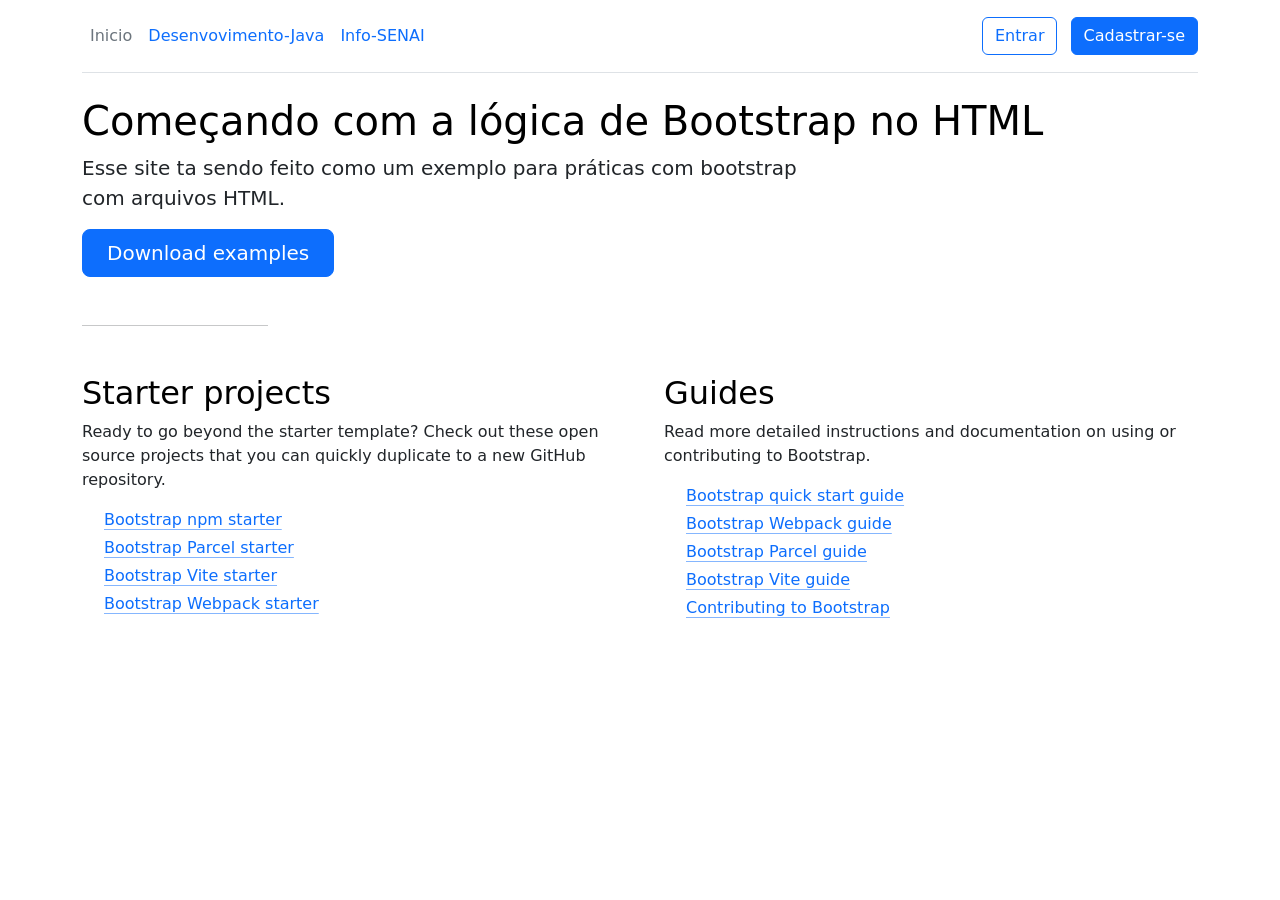
<file: atividade 4/index.html>
<!DOCTYPE html>
<html lang="pt-BR">

<head>
    <meta charset="UTF-8">
    <meta name="viewport" content="width=device-width, initial-scale=1.0">
    <title>Teste com Bootstrap</title>
    <link href="https://cdn.jsdelivr.net/npm/bootstrap@5.3.8/dist/css/bootstrap.min.css" rel="stylesheet"
        integrity="sha384-sRIl4kxILFvY47J16cr9ZwB07vP4J8+LH7qKQnuqkuIAvNWLzeN8tE5YBujZqJLB" crossorigin="anonymous">
</head>

<body>
    <div class="container">
        <header
            class="d-flex flex-wrap align-items-center justify-content-center justify-content-md-between py-3 mb-4 border-bottom">
            <ul class="nav col-12 col-md-auto mb-2 justify-content-center mb-md-0">
                <li><a href="index.html" class="nav-link px-2 link-secondary">Inicio</a></li>
                <li><a href="#" class="nav-link px-2">Desenvovimento-Java</a></li>
                <li><a href="#" class="nav-link px-2">Info-SENAI</a></li>
            </ul>
            <div class="col-md-3 text-end"> <button type="button" class="btn btn-outline-primary me-2">Entrar</button>
                <button type="button" class="btn btn-primary">Cadastrar-se</button>
            </div>
        </header>
    </div>
    <main class="container">
        <h1 class="text-body-emphasis">Começando com a lógica de Bootstrap no HTML</h1>
        <p class="fs-5 col-md-8">Esse site ta sendo feito como um exemplo para práticas com bootstrap com arquivos HTML. </p>
        <div class="mb-5"> <a href="/docs/5.3/examples" class="btn btn-primary btn-lg px-4">Download examples</a>
        </div>
        <hr class="col-3 col-md-2 mb-5">
        <div class="row g-5">
            <div class="col-md-6">
                <h2 class="text-body-emphasis">Starter projects</h2>
                <p>Ready to go beyond the starter template? Check out these open source projects that you can
                    quickly duplicate to a new GitHub repository.</p>
                <ul class="list-unstyled ps-0">
                    <li> <a class="icon-link mb-1" href="https://github.com/twbs/examples/tree/main/icons-font"
                            rel="noopener" target="_blank"> <svg class="bi" width="16" height="16" aria-hidden="true">
                                <use xlink:href="#arrow-right-circle"></use>
                            </svg>
                            Bootstrap npm starter
                        </a> </li>
                    <li> <a class="icon-link mb-1" href="https://github.com/twbs/examples/tree/main/parcel"
                            rel="noopener" target="_blank"> <svg class="bi" width="16" height="16" aria-hidden="true">
                                <use xlink:href="#arrow-right-circle"></use>
                            </svg>
                            Bootstrap Parcel starter
                        </a> </li>
                    <li> <a class="icon-link mb-1" href="https://github.com/twbs/examples/tree/main/vite" rel="noopener"
                            target="_blank"> <svg class="bi" width="16" height="16" aria-hidden="true">
                                <use xlink:href="#arrow-right-circle"></use>
                            </svg>
                            Bootstrap Vite starter
                        </a> </li>
                    <li> <a class="icon-link mb-1" href="https://github.com/twbs/examples/tree/main/webpack"
                            rel="noopener" target="_blank"> <svg class="bi" width="16" height="16" aria-hidden="true">
                                <use xlink:href="#arrow-right-circle"></use>
                            </svg>
                            Bootstrap Webpack starter
                        </a> </li>
                </ul>
            </div>
            <div class="col-md-6">
                <h2 class="text-body-emphasis">Guides</h2>
                <p>Read more detailed instructions and documentation on using or contributing to Bootstrap.</p>
                <ul class="list-unstyled ps-0">
                    <li> <a class="icon-link mb-1" href="/docs/5.3/getting-started/introduction"> <svg class="bi"
                                width="16" height="16" aria-hidden="true">
                                <use xlink:href="#arrow-right-circle"></use>
                            </svg>
                            Bootstrap quick start guide
                        </a> </li>
                    <li> <a class="icon-link mb-1" href="/docs/5.3/getting-started/webpack"> <svg class="bi" width="16"
                                height="16" aria-hidden="true">
                                <use xlink:href="#arrow-right-circle"></use>
                            </svg>
                            Bootstrap Webpack guide
                        </a> </li>
                    <li> <a class="icon-link mb-1" href="/docs/5.3/getting-started/parcel"> <svg class="bi" width="16"
                                height="16" aria-hidden="true">
                                <use xlink:href="#arrow-right-circle"></use>
                            </svg>
                            Bootstrap Parcel guide
                        </a> </li>
                    <li> <a class="icon-link mb-1" href="/docs/5.3/getting-started/vite"> <svg class="bi" width="16"
                                height="16" aria-hidden="true">
                                <use xlink:href="#arrow-right-circle"></use>
                            </svg>
                            Bootstrap Vite guide
                        </a> </li>
                    <li> <a class="icon-link mb-1" href="/docs/5.3/getting-started/contribute"> <svg class="bi"
                                width="16" height="16" aria-hidden="true">
                                <use xlink:href="#arrow-right-circle"></use>
                            </svg>
                            Contributing to Bootstrap
                        </a> </li>
                </ul>
            </div>
        </div>
    </main>
    <footer></footer>
</body>

</html>
</file>
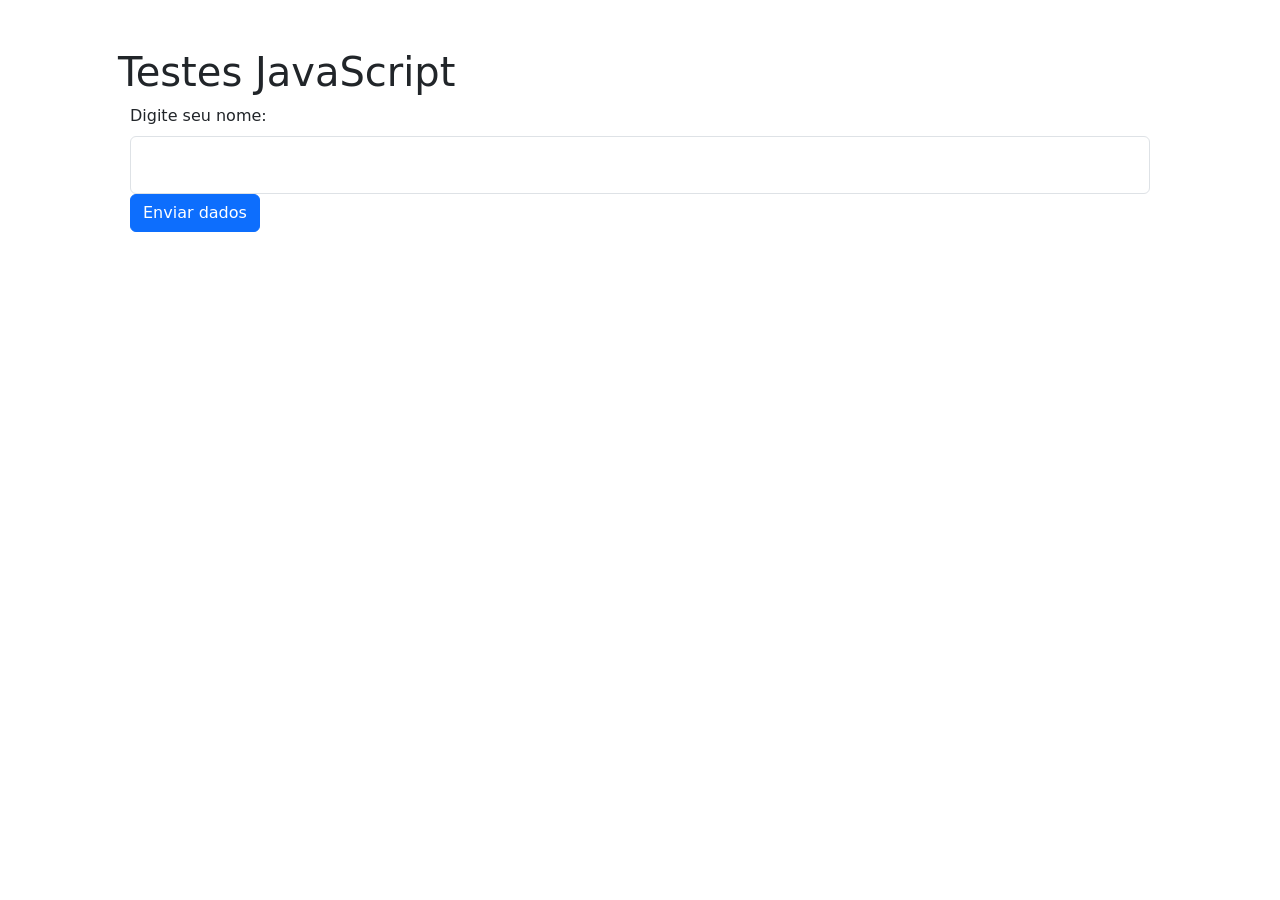
<file: atividade 5/index.html>
<!DOCTYPE html>
<html lang="pt-BR">
<head>
    <meta charset="UTF-8">
    <meta name="viewport" content="width=device-width, initial-scale=1.0">
    <title>Teste com JS</title>
    <link href="https://cdn.jsdelivr.net/npm/bootstrap@5.3.8/dist/css/bootstrap.min.css" rel="stylesheet" integrity="sha384-sRIl4kxILFvY47J16cr9ZwB07vP4J8+LH7qKQnuqkuIAvNWLzeN8tE5YBujZqJLB" crossorigin="anonymous">
</head>
<body class="container p-5">
    <main>
        <h1>Testes JavaScript</h1>
        <div class="container">
            <form>
                <div>
                    <label 
                    class="form-label"
                    for="nome"
                    >Digite seu nome:</label>
                    <input 
                    class="form-control p-3" 
                    type="text"
                    id="nome">
                </div>
                <button class="btn btn-primary" onclick="imprimirNome()">Enviar dados</button>
            </form>
            <!-- Comentário HTML - Comentar  Ctrl + ;     -->
            <script>
                function imprimirNome() {
                    window.alert("Seu formulário foi enviado")
                }
            </script>
        </div>
    </main>
</body>
</html>
</file>
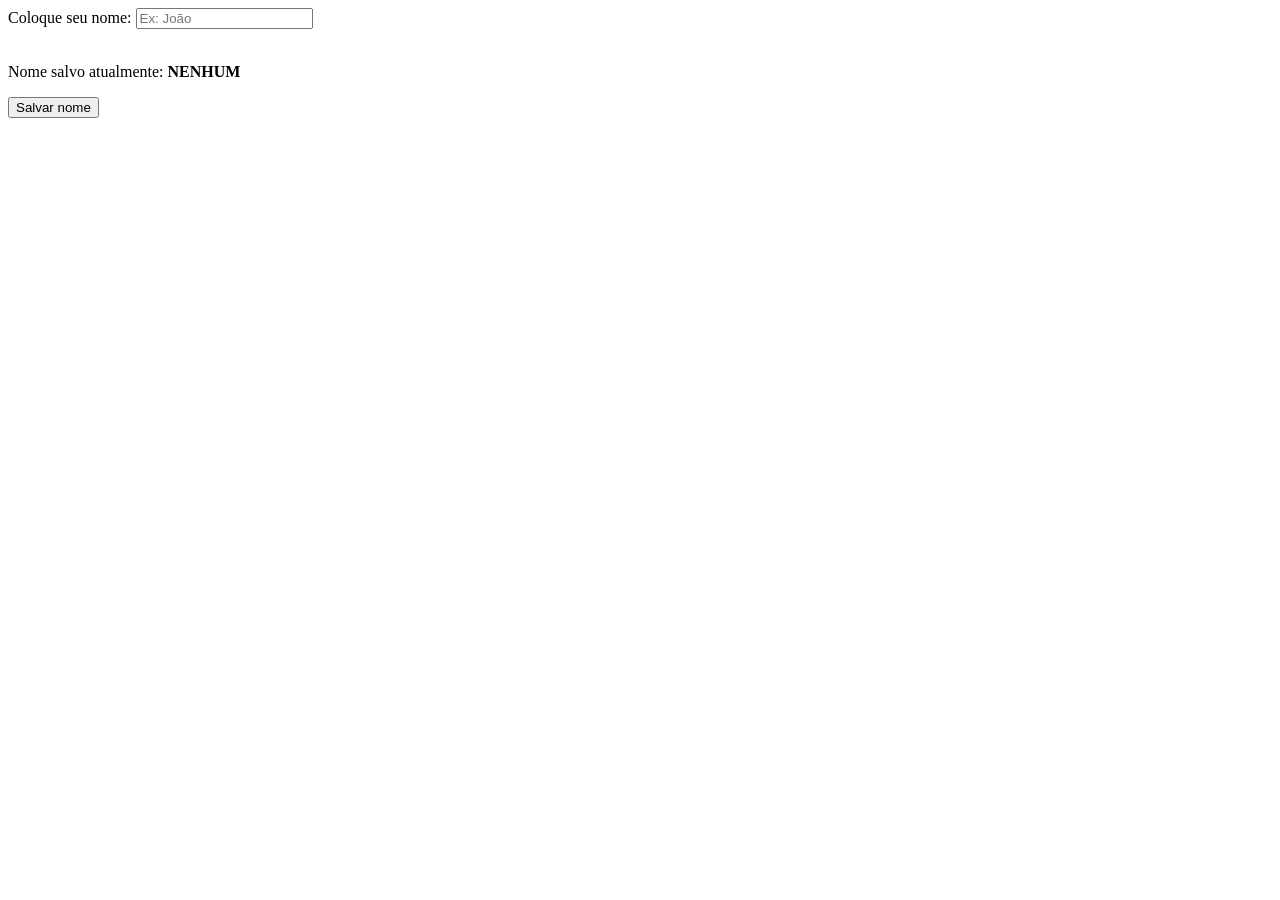
<file: atividade 7/index.html>
<!DOCTYPE html>
<html lang="pt-BR">
    <head>
        <meta charset="UTF-8">
        <meta name="viewport" content="width=device-width, initial-scale=1.0">
        <title>Teste de persistencia</title>
    </head>
    <body>
        <form>
            <label for="testo-inserido">Coloque seu nome:</label>
            <input type="text" id="texto-inserido" placeholder="Ex: João">

            <br><br>
            <p>Nome salvo atualmente:
                 <strong id="nome-salvo">NENHUM</strong></p>


            <button type="button" onclick="salvarNome()"">Salvar nome</button>
            <script src="persistente.js"></script>
            
            

        
        </form>
    </body>
</html>
</file>
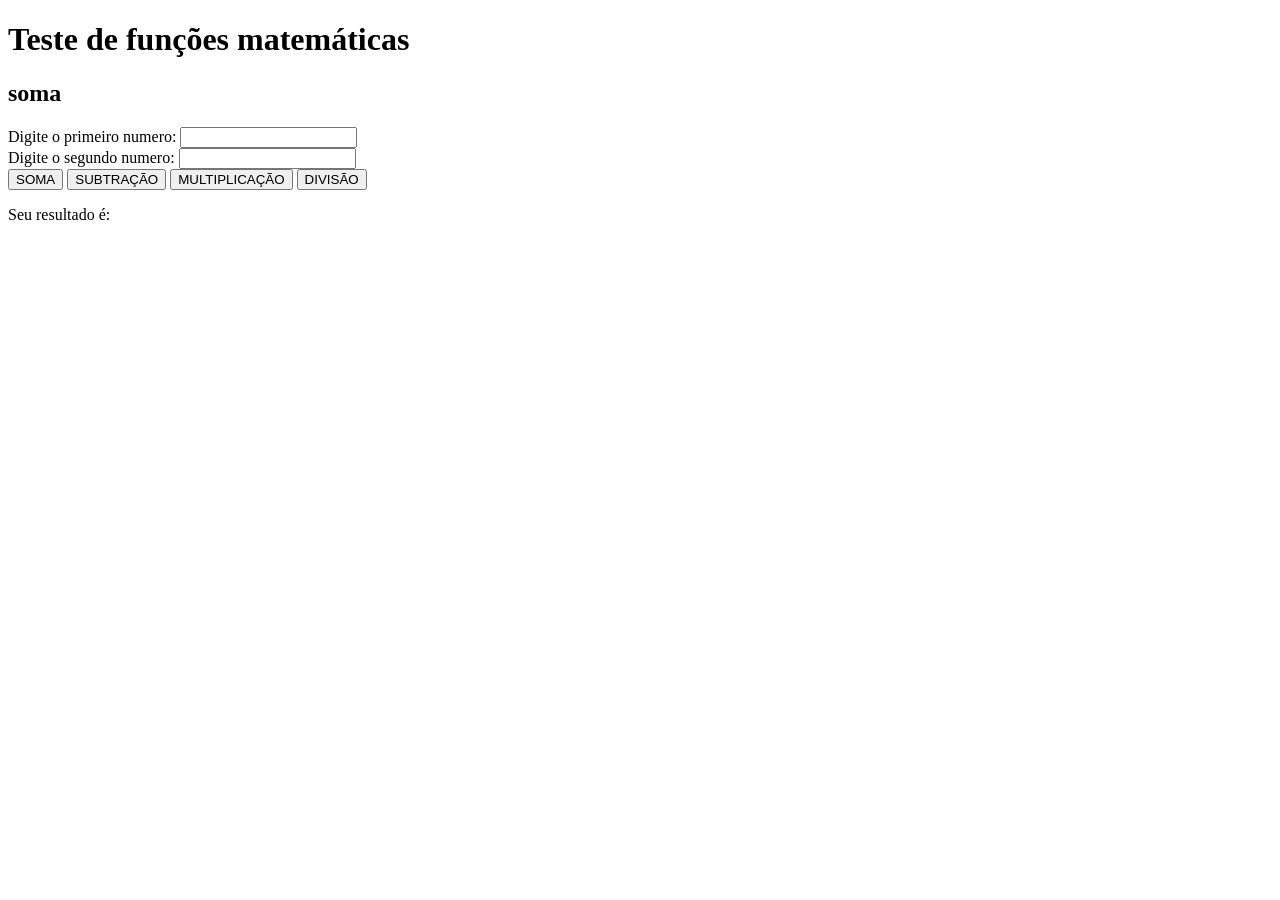
<file: atividade 8/index.html>
<!DOCTYPE html>
<html lang="pt-BR">
    <head>
        <meta charset="UTF-8">
        <meta name="viewport" content="width=device-width, initial-scale=1.0">
        <title>Teste de funções matematicas</title>
    </head>
    <body>
        <main>
            <h1>Teste de funções matemáticas</h1>
            <h2>soma</h2>
            <label for="primeiro-numero">Digite o primeiro numero:</label>
            <input type="text" id="primeiro-numero">
            <br>
            <label for="segundo-numero"> Digite o segundo numero:</label>
            <input type="text" id="segundo-numero">
            <br>
            <button onclick="soma()">SOMA</button>
            <button onclick="subtrair()">SUBTRAÇÃO</button>
            <button onclick="multiplicar()">MULTIPLICAÇÃO</button>
            <button onclick="dividir()">DIVISÃO</button>
            <br>
            <p>Seu resultado é: <strong id="resultado"></strong></p>
            <script src="js/funcoes.js"></script>
        </main>

    </body>
</html>
</file>
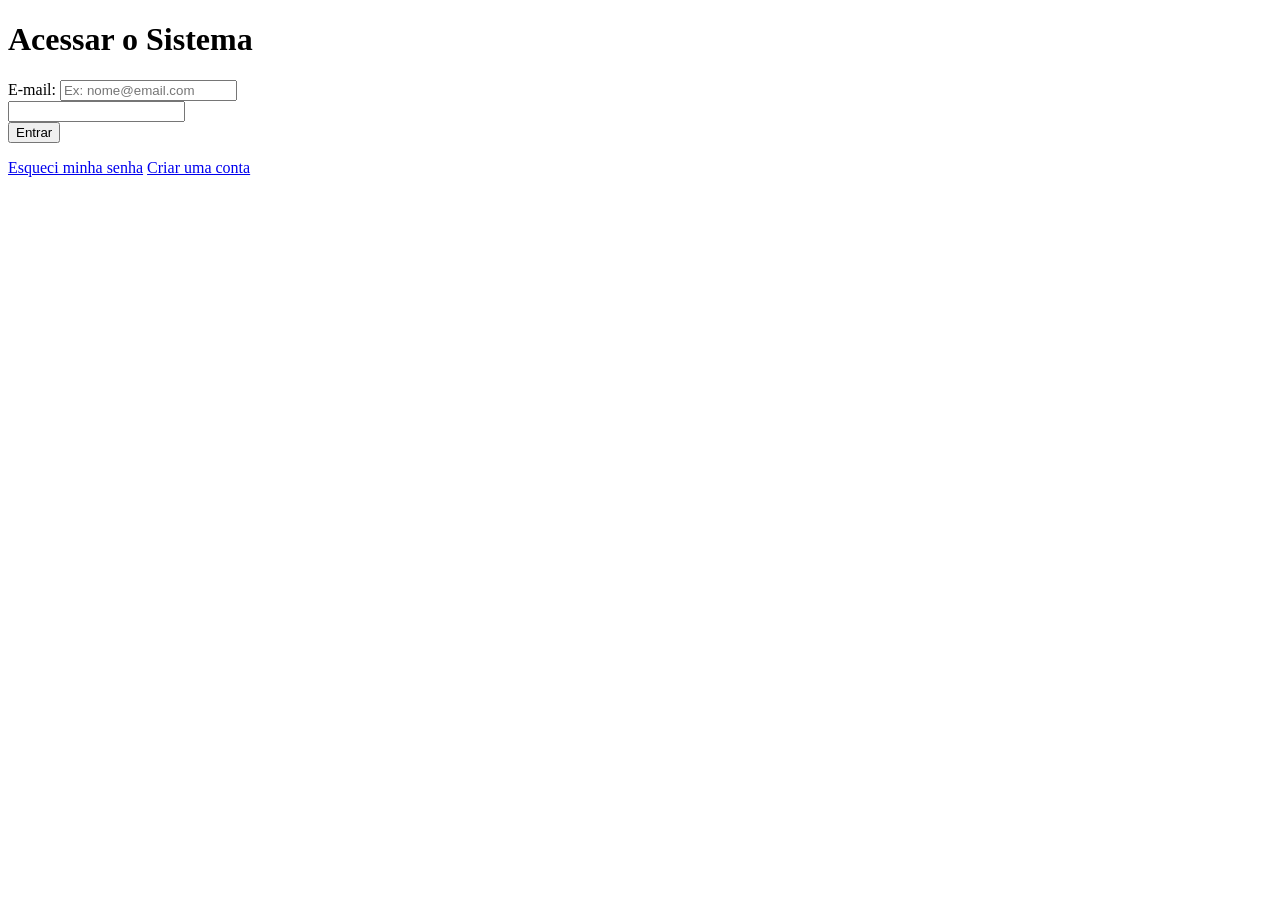
<file: primeira aula HTML/index.html>
<!DOCTYPE html>
<html lang="pt-BR">
<head>
    <meta charset="UTF-8">
    <meta name="viewport" content="width=device-width, initial-scale=1.0">
    <title>Primeira aula</title>
    <link rel="icon" type="image/png" href="https://img.icons8.com/sf-black/1200/domain.jpg">
</head>
<body>
     <h1>Acessar o Sistema</h1>
     <form>
        <div>
            <label for="campo-email">E-mail:</label>
            <input type="email" id="campo-email" placeholder="Ex: nome@email.com">
        </div>
        
        <div>
            <label for="campo-senha"></label>
            <input type="password" id="campo-senha">
        </div>
        <button type="submit">Entrar</button>
     </form>

     <p>
        <a href="#">Esqueci minha senha</a>
        <a href="cadastro.html">Criar uma conta</a>
     </p>
</body>
</html>
</file>
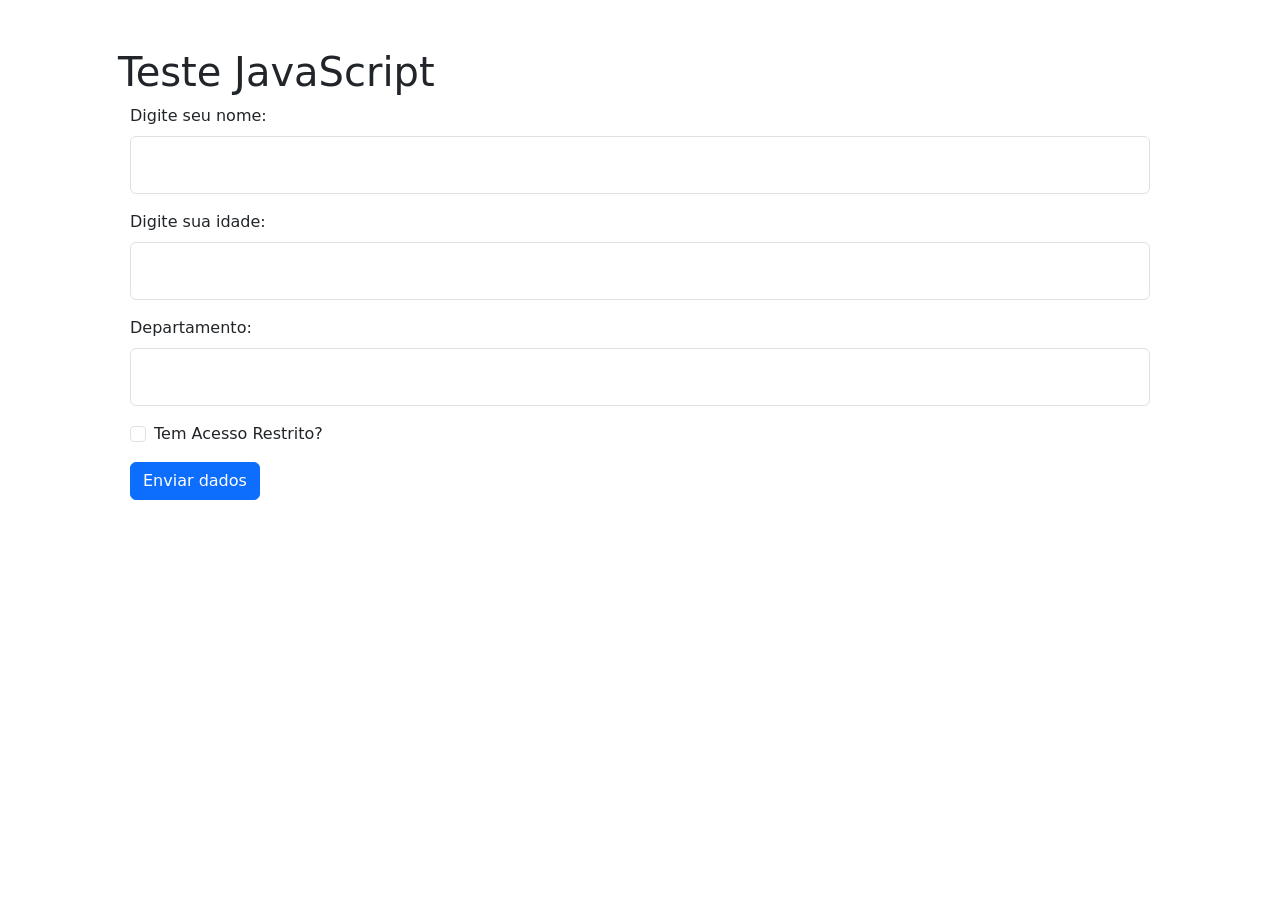
<file: atividade 6/pages/index.html>
<!DOCTYPE html>
<html lang="pt-BR">
<head>
    <meta charset="UTF-8">
    <meta name="viewport" content="width=device-width, initial-scale=1.0">
    <title>Teste com JS</title>
    <link href="https://cdn.jsdelivr.net/npm/bootstrap@5.3.8/dist/css/bootstrap.min.css" rel="stylesheet" integrity="sha384-sRIl4kxILFvY47J16cr9ZwB07vP4J8+LH7qKQnuqkuIAvNWLzeN8tE5YBujZqJLB" crossorigin="anonymous">
</head>
<body class="container p-5">
    <main>
        <h1>Teste JavaScript</h1>
        <div class="container">
            <form>
                <div class="mb-3">
                    <label class="form-label" for="nome">Digite seu nome:</label>
                    <input class="form-control p-3" type="text" id="nome">
                </div>
                
                <div class="mb-3">
                    <label class="form-label" for="idade">Digite sua idade:</label>
                    <input class="form-control p-3" type="number" id="idade">
                </div>
                
                <div class="mb-3">
                    <label class="form-label" for="departamento">Departamento:</label>
                    <input class="form-control p-3" type="text" id="departamento">
                </div>
                
                <div class="mb-3 form-check">
                    <input class="form-check-input" type="checkbox" id="temAcessoRestrito">
                    <label class="form-check-label" for="temAcessoRestrito">Tem Acesso Restrito?</label>
                </div>

                <button type="button" class="btn btn-primary" onclick="imprimirNome()">Enviar dados</button>
            </form>
            <script src="../formulario.js"></script>
        </div>
    </main>
</body>
</html>
</file>
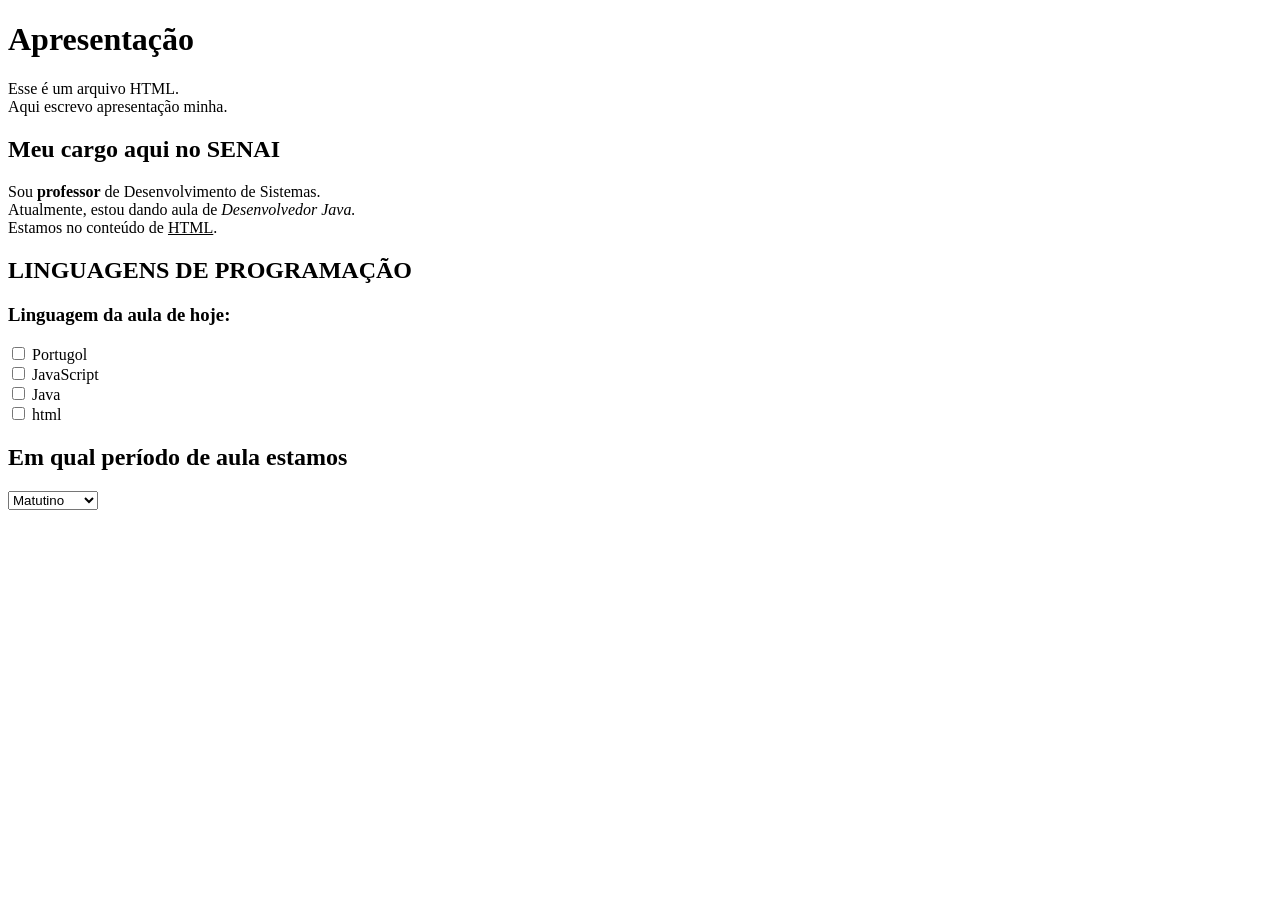
<file: atividade 1/homepage.html>
<!DOCTYPE html>
<html lang="pt-BR">
    <head>
        <meta charset="UTF-8">
        <meta name="viewport" content="width=device-width, initial-scale=1.0">
        <title>Home Page - João</title>
    </head>
    <body>
       
        <header>
            <h1>Apresentação</h1>
            <p>
                Esse é um arquivo HTML. <br> Aqui escrevo
                apresentação minha.
            </p>
        </header>

      
        <main>
            
            <section>
                <h2>Meu cargo aqui no SENAI</h2> 
                <p>
                    Sou <strong>professor</strong> 
                     de Desenvolvimento de Sistemas.
                     <br>
                     Atualmente, estou dando aula de 
                     <em>Desenvolvedor Java.</em> <br>Estamos no conteúdo de <u>HTML</u>.
                </p>
            </section>
        
            <section>
                <form>
                    <h2>LINGUAGENS DE PROGRAMAÇÃO</h2>
                    <h3>Linguagem da aula de hoje:</h3>
                    <input type="checkbox" id="Portugol" name="linguagem">
                    <label for="linguagem">Portugol</label><br>
                    <input type="checkbox" id="JavaScript" name="linguagem">
                    <label for="linguagem">JavaScript</label><br>
                    <input type="checkbox" id="Java" name="linguagem">
                    <label for="linguagem">Java</label><br>
                    <input type="checkbox" id="htlm" name="linguagem">
                    <label for="linguagem">html</label><br>
                </form>
            </section>
           
            <section>
                <form>
                    <h2>Em qual período de aula estamos</h2>
                    <select name="periodo" id="horario">
                        <option value="matutino">Matutino</option>
                        <option value="vespertino">Verspertino</option>
                        <option value="noturno">Noturno</option>
                    </select>
                </form>
            </section>
        </main>
        <footer>
            
        </footer>
    </body>
</html>
</file>
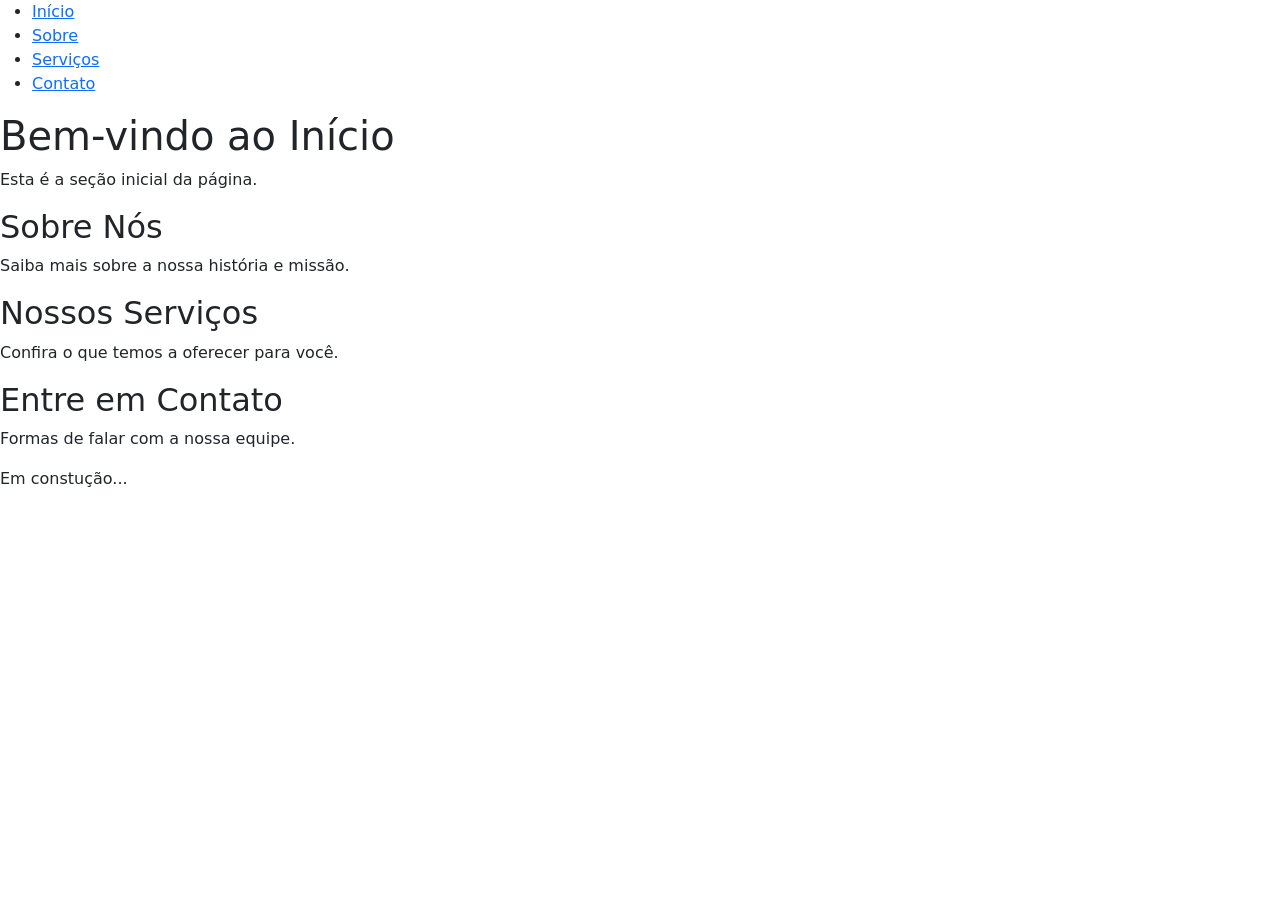
<file: atividade 3/pagina.html>
<!DOCTYPE html>
<html lang="pt-BR">

<head>
    <meta charset="UTF-8">
    <meta name="viewport" content="width=device-width, initial-scale=1.0">
    <title>TESTE DE ESTLIZAÇÃO</title>
    
    <link href="https://cdn.jsdelivr.net/npm/bootstrap@5.3.8/dist/css/bootstrap.min.css" rel="stylesheet" integrity="sha384-sRIl4kxILFvY47J16cr9ZwB07vP4J8+LH7qKQnuqkuIAvNWLzeN8tE5YBujZqJLB" crossorigin="anonymous">
</head>

<body>
    
    <header>
        <nav aria-label="Navegação principal">
            <ul>
                <li>
                    <a 
                    href="#inicio"
                    >
                        Início
                    </a>
                </li>
                <li><a href="#sobre">Sobre</a></li>
                <li><a href="#servicos">Serviços</a></li>
                <li><a href="#contato">Contato</a></li>
            </ul>
        </nav>
        
    </header>

    <main>
        
        <section id="inicio">
            <h1>Bem-vindo ao Início</h1>
            <p>Esta é a seção inicial da página.</p>
        </section>

        <section id="sobre">
            <h2>Sobre Nós</h2>
            <p>Saiba mais sobre a nossa história e missão.</p>
        </section>

        <section id="servicos">
            <h2>Nossos Serviços</h2>
            <p>Confira o que temos a oferecer para você.</p>
        </section>

        <section class="container-" id="contato">
            <h2>Entre em Contato</h2>
            <p>Formas de falar com a nossa equipe.</p>
        </section>
    </main>
    <footer>
        <p id="p-rodape">Em constução...</p>
    </footer>
</body>

</html>
</file>
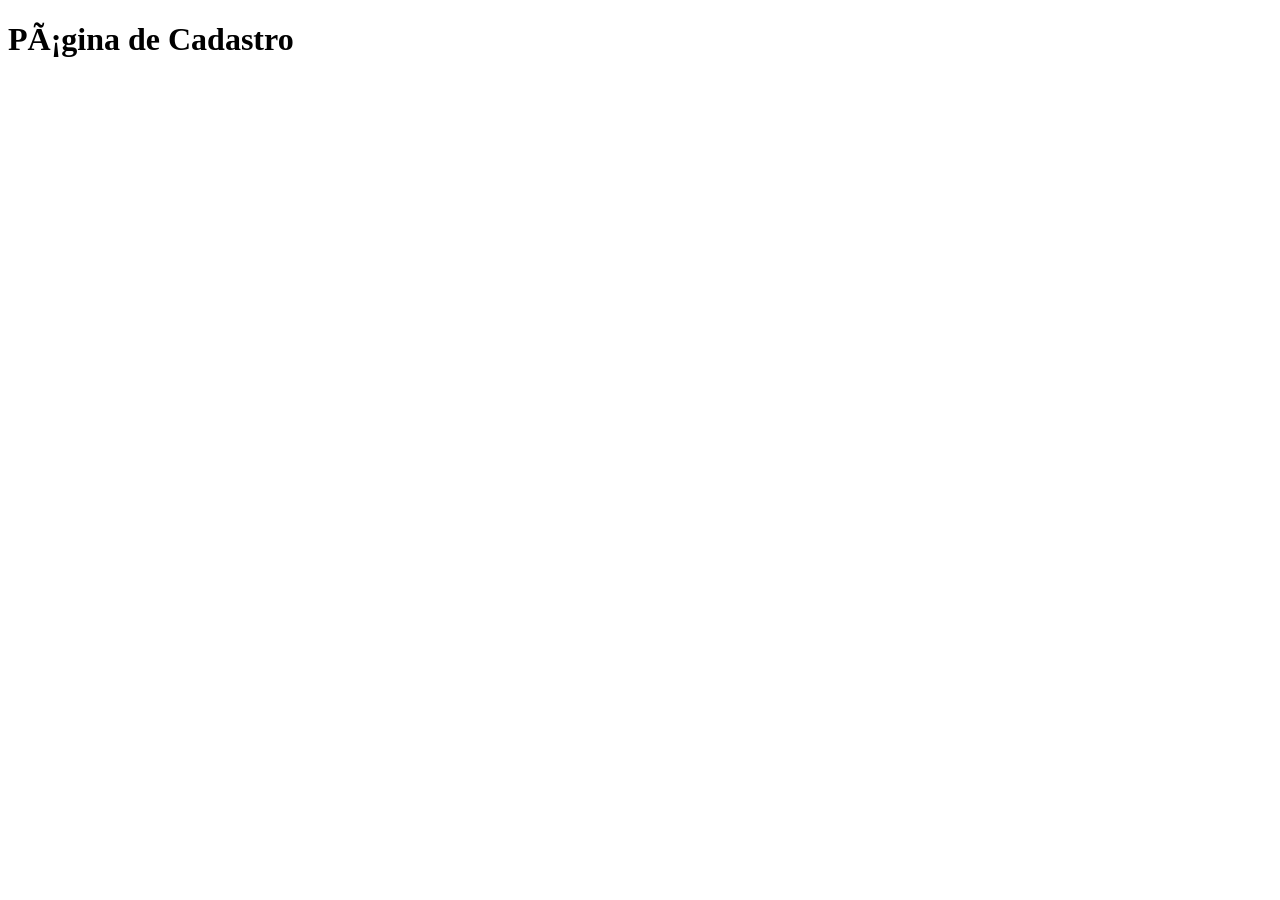
<file: primeira aula HTML/cadastro.html>
<!DOCTYPE html>
<html lang="pt-BR>
<head>
    <meta charset="UTF-8">
    <meta name="viewport" content="width=device-width, initial-scale=1.0">
    <title>Cadastro de login</title>
</head>
<body>
    <h1>Página de Cadastro<h1>
</body>
</html>
</file>
